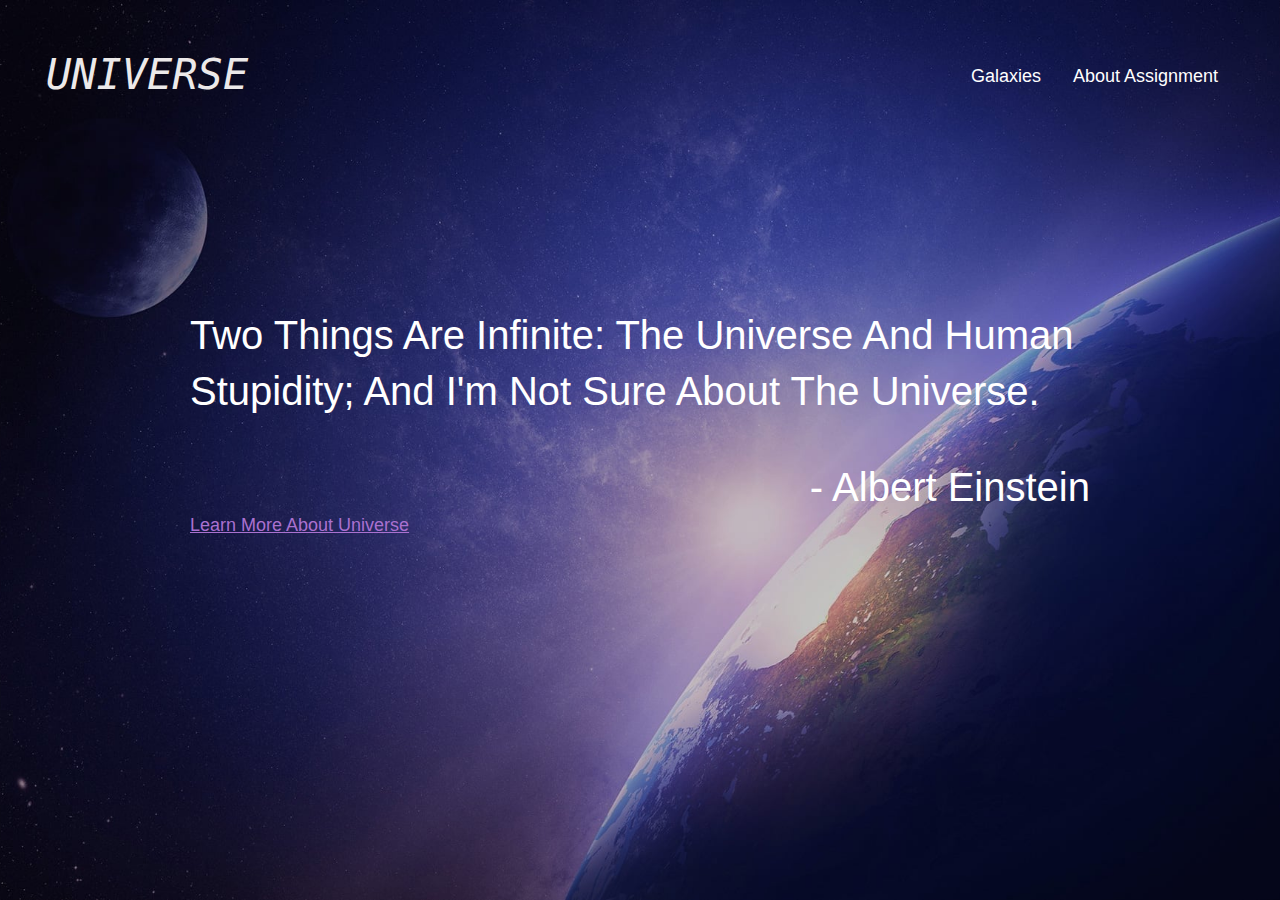
<file: index.html>
<!DOCTYPE html>
<html>

<head>
    <title>Universe</title>
    <link rel="stylesheet" type="text/css" href="css/index.css" />
</head>

<body>
    <div class="main">
        <div>
            <p class="title">Universe</p>
        </div>

        <div class="topnav">
            <a href="galaxies.html">Galaxies</a>
            <a href="aboutAssignment.html">About Assignment</a>
        </div>
    </div>

    <div>
        <p class="title"></p>
    </div>
    <div class="flex-container">
        <div>
            <p class="maincontent">Two things are infinite: the universe and human stupidity; and I'm not sure about
                the universe.</p>
            <div class="maincontent" style="text-align: right;">- Albert Einstein</div>
            <a href="aboutUniverse.html" class="link">Learn More About Universe</a>
        </div>
    </div>
</body>

</html>
</file>
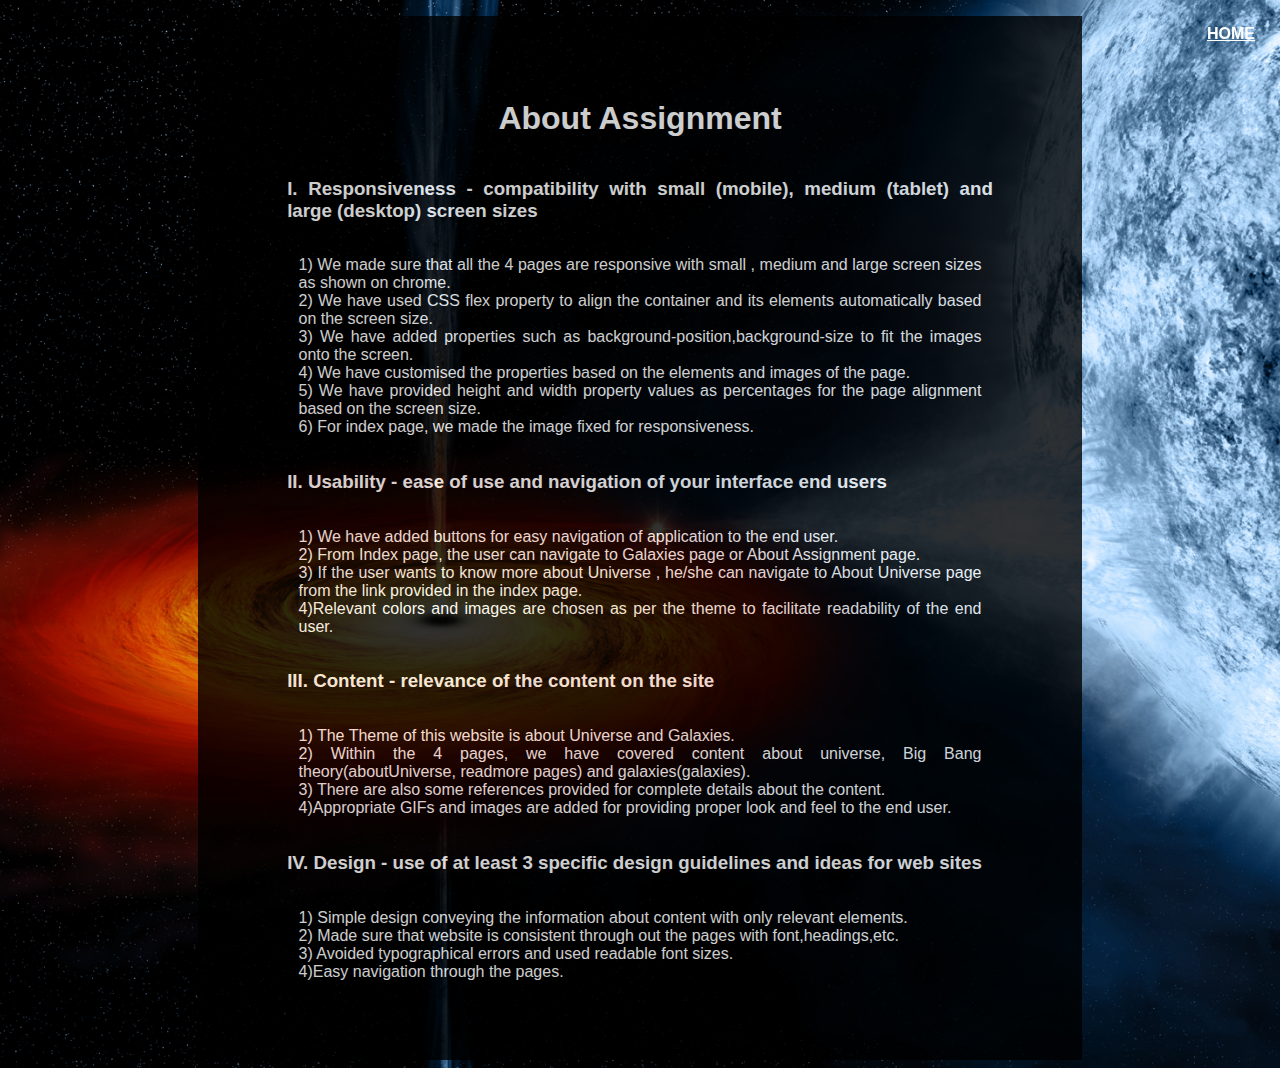
<file: aboutAssignment.html>
<!DOCTYPE html>
<html>

<head>
    <title>Universe | About Assignment</title>
    <link rel="stylesheet" type="text/css" href="css/aboutAssignment.css" />
</head>

<body>
    <p><a href="index.html" class="back">HOME</a></P>
    <div class="flex-container">
        <h1>About Assignment</h1>
        <h3 class="sub">I. Responsiveness - compatibility with small (mobile), medium (tablet) and large (desktop)
            screen sizes </h3>
        <p class="sub">
            1) We made sure that all the 4 pages are responsive with small , medium and large screen
            sizes as shown on chrome.
            <br />
            2) We have used CSS flex property to align the container and its elements automatically based on the screen
            size.
            <br />
            3) We have added properties such as background-position,background-size to fit the images onto the screen.
            <br />
            4) We have customised the properties based on the elements and images of the page.
            <br />
            5) We have provided height and width property values as percentages for the page alignment based on the
            screen size.
            <br />
            6) For index page, we made the image fixed for responsiveness.
        </p>
        <h3 class="sub">II. Usability - ease of use and navigation of your interface end users </h3>
        <p class="sub">
            1) We have added buttons for easy navigation of application to the end user.
            <br />
            2) From Index page, the user can navigate to Galaxies page or About Assignment page.
            <br />
            3) If the user wants to know more about Universe , he/she can navigate to About Universe page
            from the link provided in the index page.
            <br />
            4)Relevant colors and images are chosen as per the theme to facilitate readability of the end user.
        </p>
        <h3 class="sub">III. Content - relevance of the content on the site </h3>
        <p class="sub">
            1) The Theme of this website is about Universe and Galaxies.
            <br />
            2) Within the 4 pages, we have covered content about universe, Big Bang theory(aboutUniverse, readmore
            pages) and galaxies(galaxies).
            <br />
            3) There are also some references provided for complete details about the content.
            <br />
            4)Appropriate GIFs and images are added for providing proper look and feel to the end user.
        </p>
        <h3 class="sub">IV. Design - use of at least 3 specific design guidelines and ideas for web sites </h3>
        <p class="sub">
            1) Simple design conveying the information about content with only relevant elements.
            <br />
            2) Made sure that website is consistent through out the pages with font,headings,etc.
            <br />
            3) Avoided typographical errors and used readable font sizes.
            <br />
            4)Easy navigation through the pages.</p>
    </div>
</body>

</html>
</file>
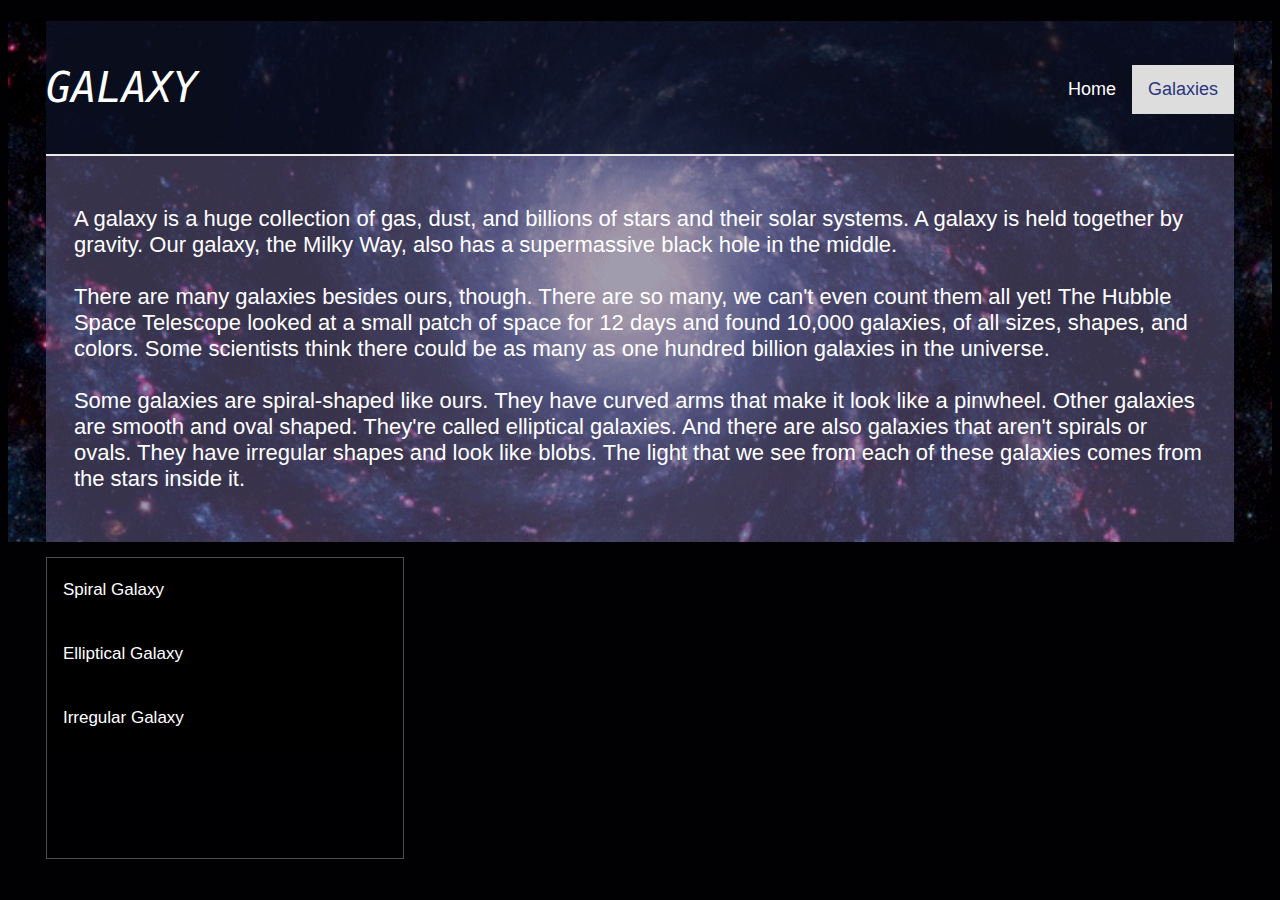
<file: galaxies.html>
<!DOCTYPE html>
<html>

<head>
  <!-- set the head -->
  <title>Universe | Galaxies</title>
  <link rel="stylesheet" type="text/css" href="css/galaxies.css" />
  <script type="text/javascript" src="js/galaxies.js"></script>
</head>

<body>
  <!-- set the body -->
  <div class="mainbox">
    <div class="main">
      <div>
        <p class="title">Galaxy</p>
      </div>

      <div class="topnav">
        <a href="index.html">Home</a>
        <a href="#" class="active">Galaxies</a>
      </div>
    </div>
    <div class="subbox">
      <p>A galaxy is a huge collection of gas, dust, and billions of stars and their solar systems.
        A galaxy is held together by gravity.
        Our galaxy, the Milky Way, also has a supermassive black hole in the middle.
        <br /><br />
        There are many galaxies besides ours, though.
        There are so many, we can't even count them all yet!
        The Hubble Space Telescope looked at a small patch of space for 12 days and found 10,000 galaxies, of all
        sizes, shapes, and colors.
        Some scientists think there could be as many as one hundred billion galaxies in the universe.
        <br /><br />
        Some galaxies are spiral-shaped like ours. They have curved arms that make it look like a pinwheel.
        Other galaxies are smooth and oval shaped. They're called elliptical galaxies.
        And there are also galaxies that aren't spirals or ovals.
        They have irregular shapes and look like blobs.
        The light that we see from each of these galaxies comes from the stars inside it.
      </p>
    </div>
  </div>
  <div class="secondbox">
    <div class="tab">
      <button class="tablinks" onmouseover="changeTab(event, 'galaxy1')">Spiral Galaxy</button>
      <button class="tablinks" onmouseover="changeTab(event, 'galaxy2')">Elliptical Galaxy</button>
      <button class="tablinks" onmouseover="changeTab(event, 'galaxy3')">Irregular Galaxy</button>
    </div>

    <div id="galaxy1" class="tabcontent">
      <div class="displayFlex">

        <div><img src="images/galaxies/spiralgalaxy.jpeg" class="galaxiesImageAlign" alt="Avatar"></div>
        <div class="textAlign">
          <h3>Spiral Galaxy</h3>
          <p>Spiral galaxies have two distinct regions.
            The disk of the galaxy contains the spiral arms.
            The disk is a region of star formation and has a great deal of gas and dust.
            It is dominated by young, blue Population I stars which includes sun and tend to be luminous, hot and
            young, concentrated in the disks of spiral galaxies.
            The central bulge is devoid of gas and dust.
          </p>
        </div>
      </div>
    </div>

    <div id="galaxy2" class="tabcontent">
      <div class="displayFlex">

        <div><img src="images/galaxies/ellipticalgalaxy.jpg" class="ellipticalgalaxiesImageAlign" alt="Avatar"></div>
        <div class="textAlign">
          <h3>Elliptical Galaxy</h3>
          <p>Elliptical galaxies have very little gas and dust. Because gas and dust are found in the
            clouds that are the birthplaces of stars, we should expect to see very few young stars in
            elliptical galaxies. In fact, elliptical galaxies contain
            primarily old, red stars (also known as Population II stars).Elliptical galaxies vary widely
            in size. Both the largest and the smallest known galaxies are elliptical.
            ery large elliptical galaxies can reach 300 million light years in diameter.</p>
        </div>
      </div>
    </div>

    <div id="galaxy3" class="tabcontent">
      <div class="displayFlex">

        <div><img src="images/galaxies/irregularGalaxy.jpeg" class="galaxiesImageAlign" alt="Avatar"></div>
        <div class="textAlign">
          <h3>Irregular Galaxy</h3>
          <p>Galaxies that do not fit into either the spiral or elliptical classes are called irregular galaxies.
            Irregular galaxies have a wide variety of shapes and characteristics.
            They are frequently the result of collisions between galaxies or gravitational interactions
            between galaxies.</p>
        </div>
      </div>
    </div>
  </div>
  <div class="clearfix"></div>
</body>

</html>
</file>
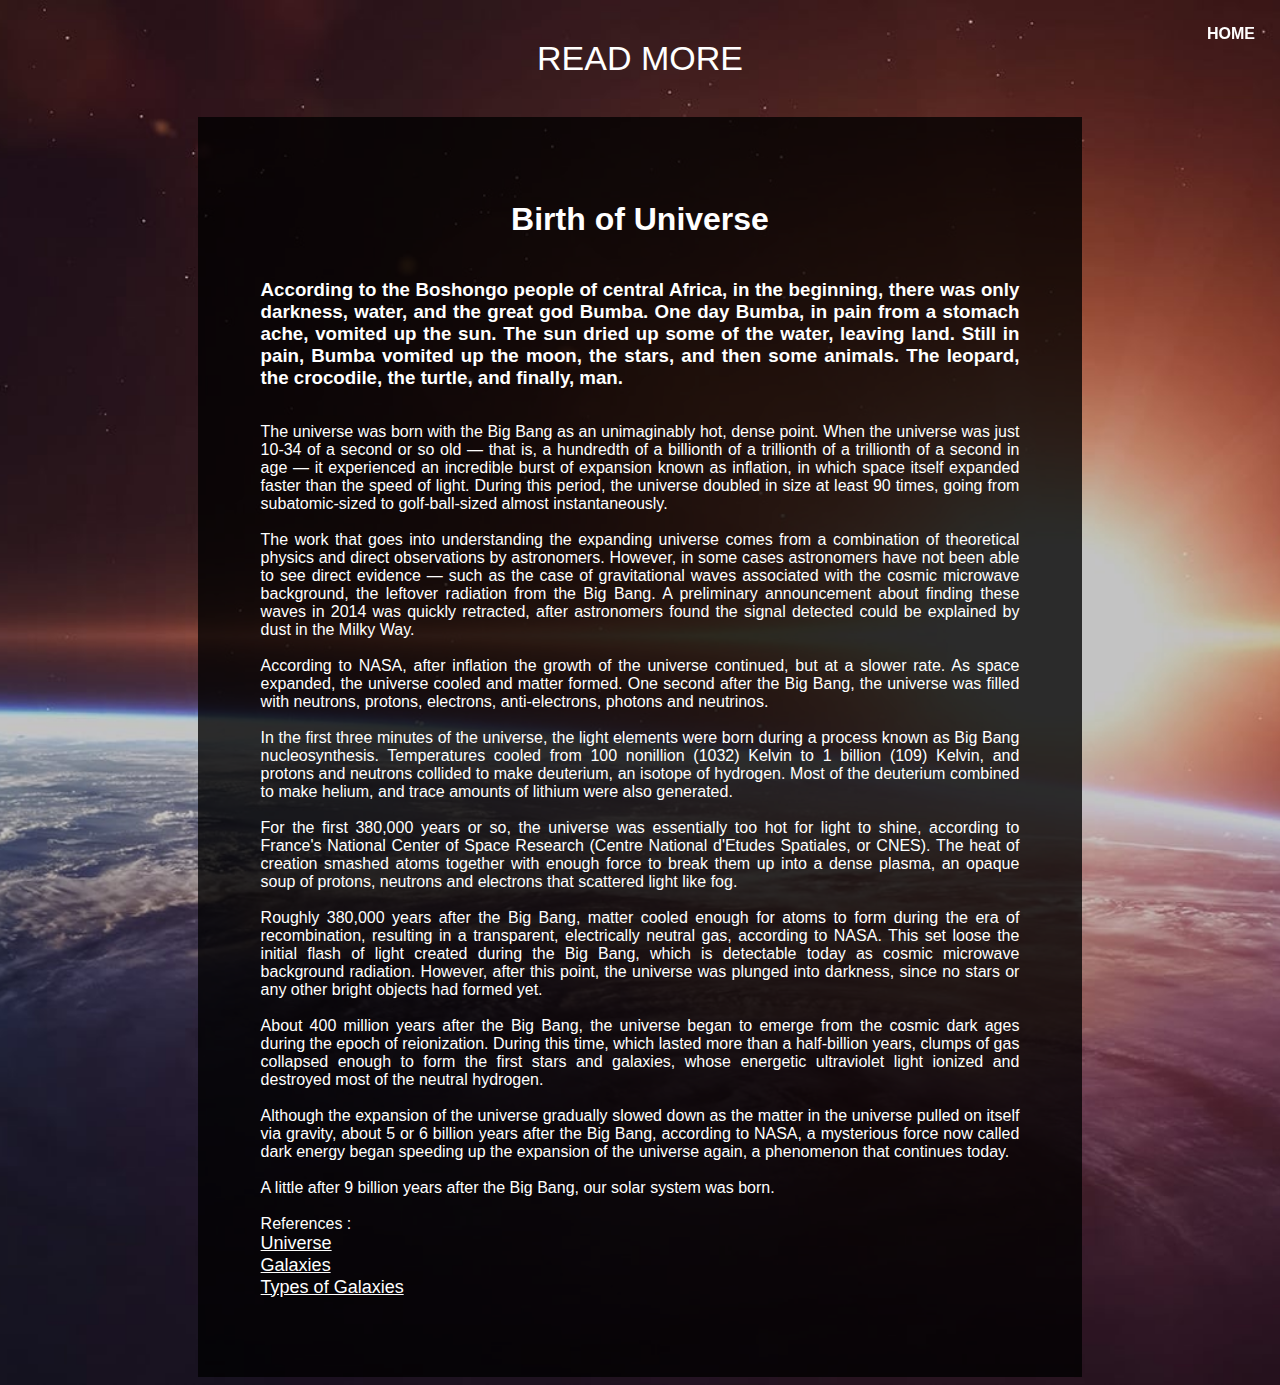
<file: readmore.html>
<!DOCTYPE html>
<html>

<head>
    <title>Universe | Readmore</title>
    <link rel="stylesheet" type="text/css" href="css/readmore.css" />
</head>

<body>
    <p class="subtitle">Read More</P>
    <p><a href="index.html" class="back">HOME</a></P>
    <div class="flex-container">
        <h1>Birth of Universe</h1>
        <h3 class="sub">According to the Boshongo people of central Africa, in the beginning, there
            was only darkness, water, and the great god Bumba. One day Bumba, in pain from a stomach
            ache, vomited up the sun. The sun dried up some of the water, leaving land.
            Still in pain, Bumba vomited up the moon, the stars, and then some animals.
            The leopard, the crocodile, the turtle, and finally, man. </h3>
        <p class="sub">The universe was born with the Big Bang as an unimaginably hot, dense point.
            When the universe was just 10-34 of a second or so old — that is, a hundredth of a billionth
            of a trillionth of a trillionth of a second in age — it experienced an incredible burst
            of expansion known as inflation, in which space itself expanded faster than the speed of light.
            During this period, the universe doubled in size at least 90 times, going from
            subatomic-sized to golf-ball-sized almost instantaneously.
            <br /> <br />
            The work that goes into understanding the expanding universe comes from a combination
            of theoretical physics and direct observations by astronomers.
            However, in some cases astronomers have not been able to see direct
            evidence — such as the case of gravitational waves associated with the cosmic microwave
            background, the leftover radiation from the Big Bang. A preliminary announcement about
            finding these waves in 2014 was quickly retracted, after astronomers found the signal
            detected could be explained by dust in the Milky Way.
            <br /> <br />
            According to NASA, after inflation the growth of the
            universe continued, but at a slower rate. As space expanded, the universe cooled and matter formed. One
            second after the Big Bang, the universe was filled with neutrons, protons, electrons, anti-electrons,
            photons and neutrinos.
            <br /> <br />
            In the first three minutes of the universe, the light elements were born during a process known as Big
            Bang nucleosynthesis. Temperatures cooled from 100 nonillion (1032) Kelvin to 1 billion (109) Kelvin, and
            protons and neutrons collided to make deuterium, an isotope of hydrogen. Most of the deuterium combined to
            make helium, and trace amounts of lithium were also generated.
            <br /> <br />
            For the first 380,000 years or so, the universe was essentially too hot for light to shine, according to
            France's National Center of Space Research (Centre National d'Etudes Spatiales, or CNES). The heat of
            creation smashed atoms together with enough force to break them up into a dense plasma, an opaque soup of
            protons, neutrons and electrons that scattered light like fog.
            <br /> <br />
            Roughly 380,000 years after the Big Bang, matter cooled enough for atoms to form during the era of
            recombination, resulting in a transparent, electrically neutral gas, according to NASA. This set loose the
            initial flash of light created during the Big Bang, which is detectable today as cosmic microwave
            background radiation. However, after this point, the universe was plunged into darkness, since no stars or
            any other bright objects had formed yet.
            <br /> <br />
            About 400 million years after the Big Bang, the universe began to emerge from the cosmic dark ages during
            the epoch of reionization. During this time, which lasted more than a half-billion years, clumps of gas
            collapsed enough to form the first stars and galaxies, whose energetic ultraviolet light ionized and
            destroyed most of the neutral hydrogen.
            <br /> <br />
            Although the expansion of the universe gradually slowed down as the matter in the universe pulled on itself
            via gravity, about 5 or 6 billion years after the Big Bang, according to NASA, a mysterious force now
            called dark energy began speeding up the expansion of the universe again, a phenomenon that continues
            today.
            <br /> <br />
            A little after 9 billion years after the Big Bang, our solar system was born.

            <br /><br />
            References :
            <br />
            <a href="https://www.space.com/52-the-expanding-universe-from-the-big-bang-to-today.html" class="link">Universe</a>
            <br />
            <a href="https://spaceplace.nasa.gov/galaxy/en/" class="link">Galaxies</a>
            <br />
            <a href="http://skyserver.sdss.org/dr1/en/proj/advanced/galaxies/characteristics.asp" class="link">Types of Galaxies</a>
    </div>
</body>

</html>
</file>
<file: css/index.css>
body {
    background-image: url("../images/universe.jpg");
    font-family: 'Hind', sans-serif;
    background-position: center;
    background-size: cover;       
    background-repeat: no-repeat;   
    background-attachment: fixed;
}

.flex-container {
    display: flex;
    justify-content: center;
    align-items: center;
    height: 300px;
    margin: 111px
}

.flex-container>div {
    width: 900px;
}

.main {
    justify-content: space-between;
    display: flex;
    margin-right: 3%;
    margin-left: 3%;
}

.title {
    color: #ece9e9;
    text-transform: uppercase;
    font-family: monospace;
    font-style: italic;
    font-size: 42px
}

.maincontent {
    color: white;
    font-family: unset;
    text-transform: capitalize;
    font-size: 40px;
    line-height: 1.4;
    text-align: left
}

.topnav {
    margin-top: 44px;
}

.topnav a {
    float: left;
    display: block;
    color: #fdfdfd;
    text-align: center;
    font-size: 18px;
    padding: 14px 16px;
    font-family: 'Hind', sans-serif;
    font-weight: 400;
    font-style: normal;
    color: #ffffff;
    text-decoration: none;
}

.topnav a:hover {
    background-color: #ddd;
    color: #2b357d;
}

.link {
    color: #aa71d0;
    text-decoration: underline;
    font-weight: 400;
    font-style: normal;
    font-size: 18px;
    line-height: 1.2;
    letter-spacing: 0px
}
</file>
<file: css/aboutAssignment.css>
body {
    background-image: url("../images/aboutAssignment.jpg");
    font-family: 'Hind', sans-serif;
    background-position: center;
    background-size: cover;
    background-repeat: no-repeat;    
}

.flex-container {
    display: flex;
    align-items: stretch;
    margin-right: 15%;
    margin-left: 15%;
    background-color: black;
    opacity: 0.8;
    justify-content: space-evenly;
    flex-wrap: wrap;
    flex-wrap: wrap;
    color: #fff;
    padding: 63px;
}
h3.sub {
    width: 93%;
    text-align: justify;
}

.flex-container>div {
    color: white;
    margin: 10px;
    text-align: center;
    line-height: 75px;
    font-size: 30px;
}

.sub {
    width: 90%;
    text-align: justify;
}
.back {
    float: right;
    margin: 0px;
    font-size: 16px;
    position: fixed;
    right: 25px;
    top: 25px;
    color: white;
    font-weight: 800
}
</file>
<file: css/galaxies.css>
body {
    background: #010103;
}

/* using flex container to align height and width dynamically */
.flex-container {
    display: flex;
    justify-content: center;
    align-items: center;
    height: 300px;
    margin: 111px
}

.flex-container>div {
    width: 900px;
}

.main {
    justify-content: space-between;
    display: flex;
    margin-right: 3%;
    margin-left: 3%;
    margin-top: 21px;
    background: #0b1023cf;
    border-bottom: 2px solid #ece9e9;
}

.title {
    color: white;
    text-transform: uppercase;
    font-family: monospace;
    font-style: italic;
    font-size: 42px
}

.topnav {
    margin-top: 44px;
}

.topnav a {
    float: left;
    display: block;
    color: #fdfdfd;
    text-align: center;
    font-size: 18px;
    padding: 14px 16px;
    font-family: 'Hind', sans-serif;
    font-weight: 400;
    font-style: normal;
    color: #ffffff;
    text-decoration: none;
}

.topnav a:hover, .active {
    background-color: #ddd;
    color: #2b357d;
}

.active {
    background-color: #ddd;
    color: #2b357d !important;
}

.link {
    color: #aa71d0;
    text-decoration: underline;
    font-weight: 400;
    font-style: normal;
    font-size: 18px;
    line-height: 1.2;
    letter-spacing: 0px
}

.textAlign {
    padding-left: 1%;
}

.mainbox {
    background-image: url(../images/GIFs/galaxies.gif);
    background-repeat: no-repeat;
    background-size: cover;
    min-height: 500px;
    margin-bottom: 15px;
    background-position: center;
}

.subhead {
    font-size: 31px;
    margin-left: 3%;
    width: 249px;
    color: #fff;
    padding: 10px;
    background: #5d568096;
}

.subbox {
    margin-left: 3%;
    width: auto;
    margin-right: 3%;
    font-size: 22px;
    font-family: 'Hind', sans-serif;
    background: #5d568096;
    padding: 28px;
    color: #fff;
}

.tab {
    float: left;
    border: 1px solid #4e4d4d;
    background-color: #01010305;
    width: 30%;
    height: 300px;
}

/* Customising the buttons tab*/

.tab button {
    display: block;
    background-color: inherit;
    color: #fff;
    padding: 22px 16px;
    width: 100%;
    border: none;
    outline: none;
    text-align: left;
    cursor: pointer;
    font-size: 17px;
}

/* Change background color of buttons on hover */

.tab button:hover {
    background-color: #ddd;
}

/* Set the current "tab button" class */

.tab button.active {
    background-color: #dddddd;
}

/* Style the tab content */

.tabcontent {
    float: left;
    padding: 0px 12px;
    border: 1px solid #4e4d4d;
    width: 70%;
    color: #fff;
    border-left: none;
    height: 300px;
    display: none;
    font-family: 'Hind', sans-serif;
}

/* Clear float style after the tab */

.clearfix::after {
    content: "";
    clear: both;
    display: table;
}

.secondbox {
    display: flex;
    margin-left: 3%;
    margin-right: 3%;
    height: 100%;
}

.galaxiesImageAlign {
    width: 100%;
    height: -webkit-fill-available;
}

.ellipticalgalaxiesImageAlign {
    width: 100%;
    height: -webkit-fill-available;
}

.displayFlex {
    display: flex;
}
</file>
<file: css/readmore.css>
body {
    background-image: url("../images/readmore.jpg");
    font-family: 'Hind', sans-serif;
    background-position: center;
    background-size: cover;
    background-repeat: no-repeat;    
}

.subtitle {
    color: #fff;
    text-align: center;
    font-size: 34px;
    margin: 39px;
    text-transform: uppercase;
}

.flex-container {
    display: flex;
    align-items: stretch;
    margin-right: 15%;
    margin-left: 15%;
    background-color: #000000c7;
    justify-content: space-evenly;
    flex-wrap: wrap;
    flex-wrap: wrap;
    color: #fff;
    padding: 63px;
}

.flex-container>div {
    color: white;
    margin: 10px;
    text-align: center;
    line-height: 75px;
    font-size: 30px;
}

.pictitle {
    margin: 0px !important;
    background: black !important;
    color: #fff !important;
    font-size: 21px !important;
    font-weight: 600 !important;
    position: relative;
    bottom: 29px;
}

a {
    color: #fff !important;
    text-decoration: none;
}

.sub {
    text-align: justify;
}
.back {
    float: right;
    margin: 0px;
    font-size: 16px;
    position: fixed;
    right: 25px;
    top: 25px;
    font-weight: 800
}

.link {
    color: #aa71d0;
    text-decoration: underline;
    font-weight: 400;
    font-style: normal;
    font-size: 18px;
    line-height: 1.2;
    letter-spacing: 0px
}
</file>
